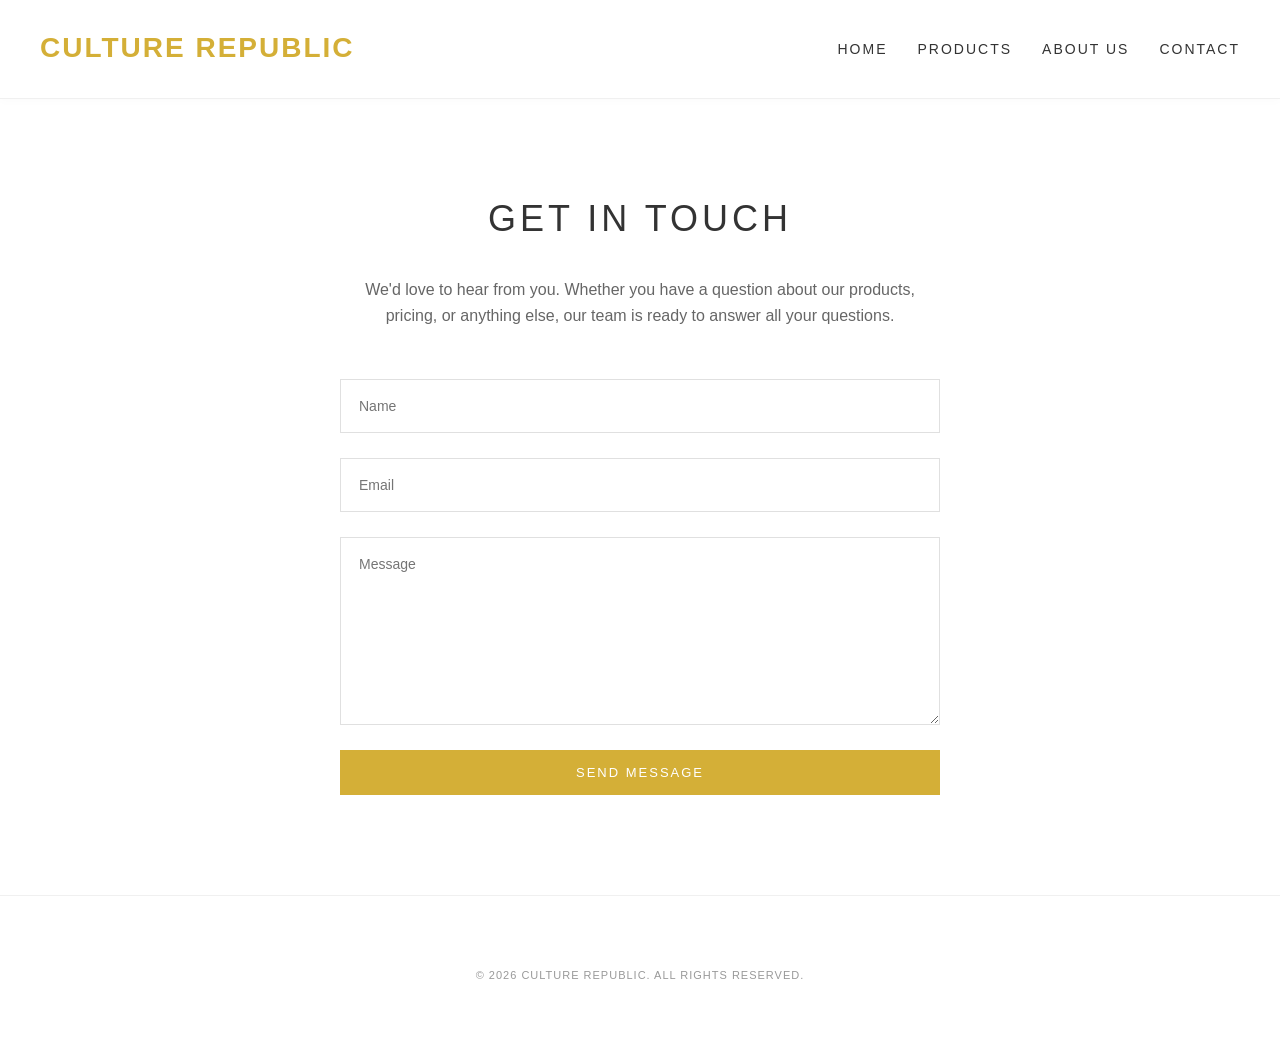
<file: contact.html>
<!DOCTYPE html>
<html lang="en">
<head>
    <meta charset="UTF-8">
    <meta name="viewport" content="width=device-width, initial-scale=1.0">
    <title>Contact - CULTURE REPUBLIC</title>
    <link rel="stylesheet" href="css/style.css">
</head>
<body>
    <header>
        <nav>
            <div class="logo">
                <a href="index.html">CULTURE REPUBLIC</a>
            </div>
            <ul>
                <li><a href="index.html">Home</a></li>
                <li><a href="products.html">Products</a></li>
                <li><a href="about.html">About Us</a></li>
                <li><a href="contact.html">Contact</a></li>
            </ul>
        </nav>
    </header>

    <main>
        <section class="contact">
            <div class="contact-content">
                <h2>Get in Touch</h2>
                <p>We'd love to hear from you. Whether you have a question about our products, pricing, or anything else, our team is ready to answer all your questions.</p>
                <form>
                    <input type="text" placeholder="Name">
                    <input type="email" placeholder="Email">
                    <textarea placeholder="Message"></textarea>
                    <button type="submit" class="btn">Send Message</button>
                </form>
            </div>
        </section>
    </main>

    <footer>
        <p>&copy; 2026 CULTURE REPUBLIC. All Rights Reserved.</p>
    </footer>

    <script src="js/main.js"></script>
</body>
</html>
</file>
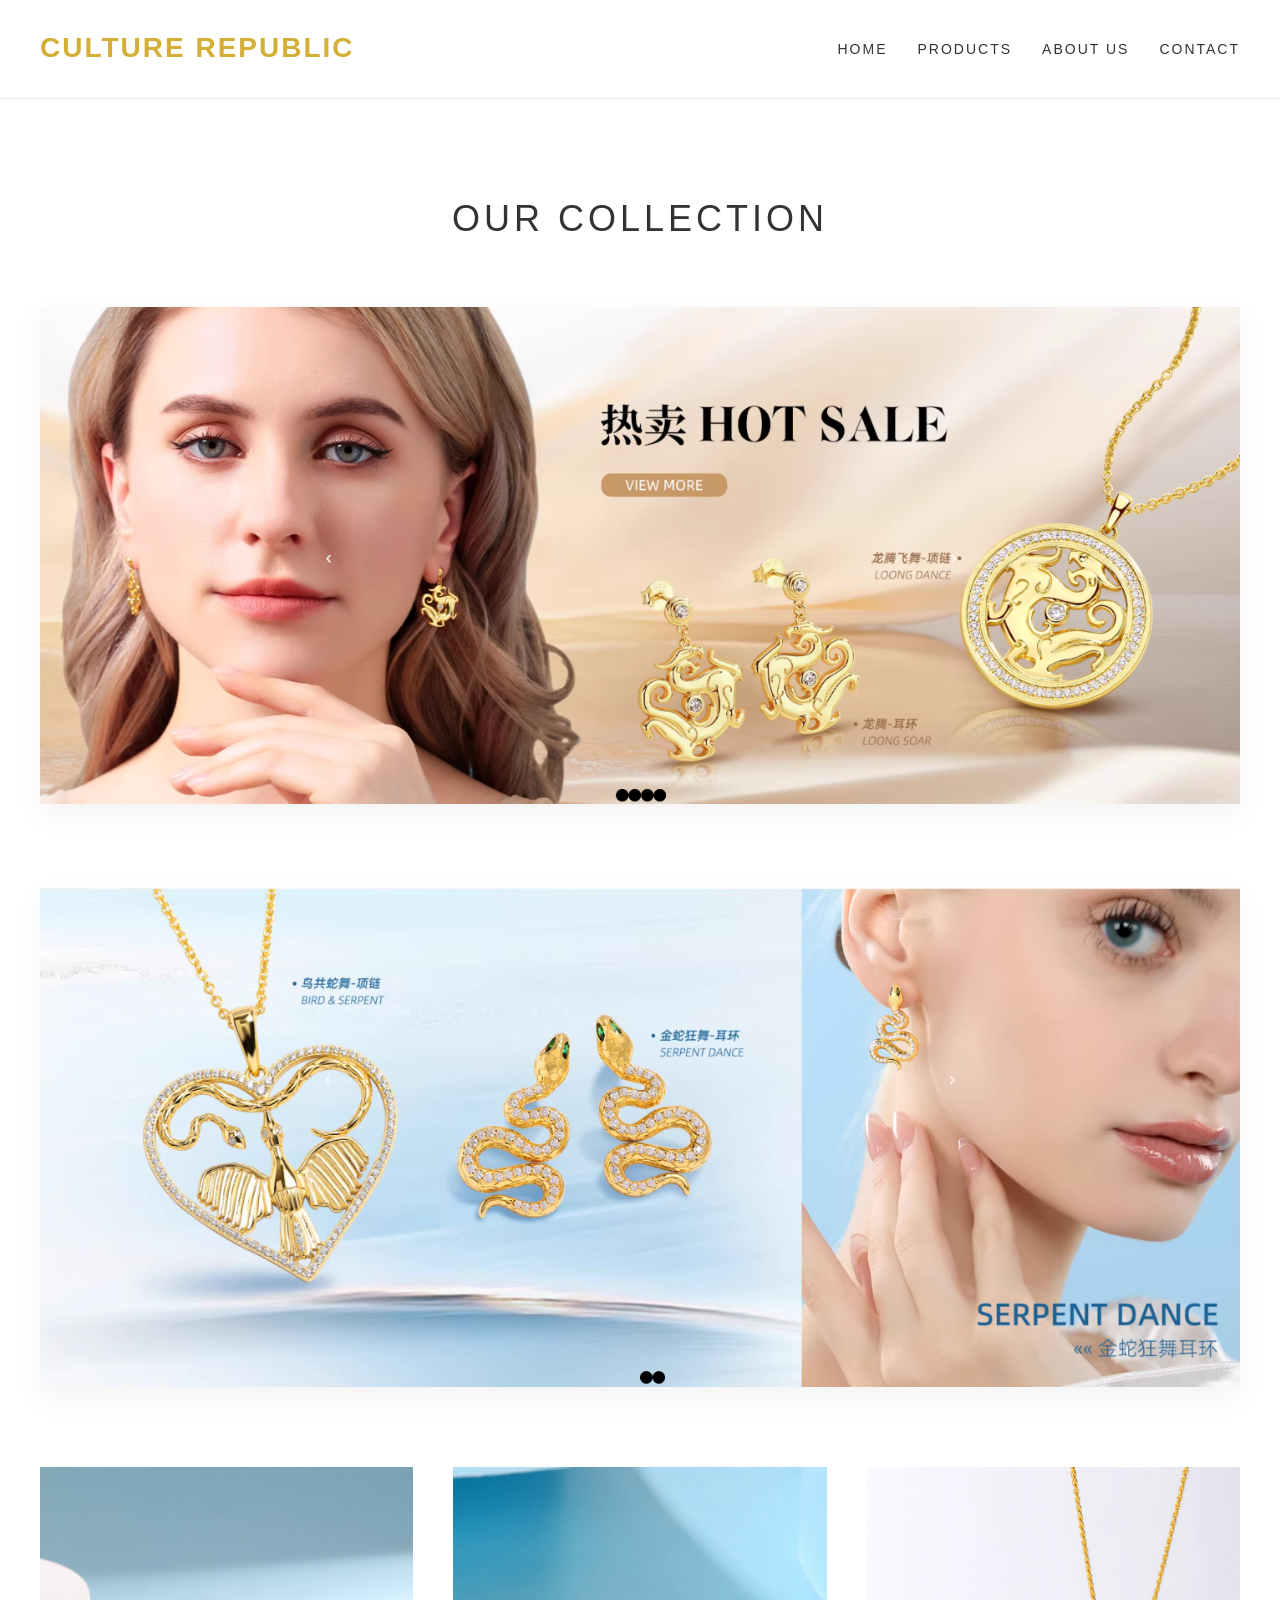
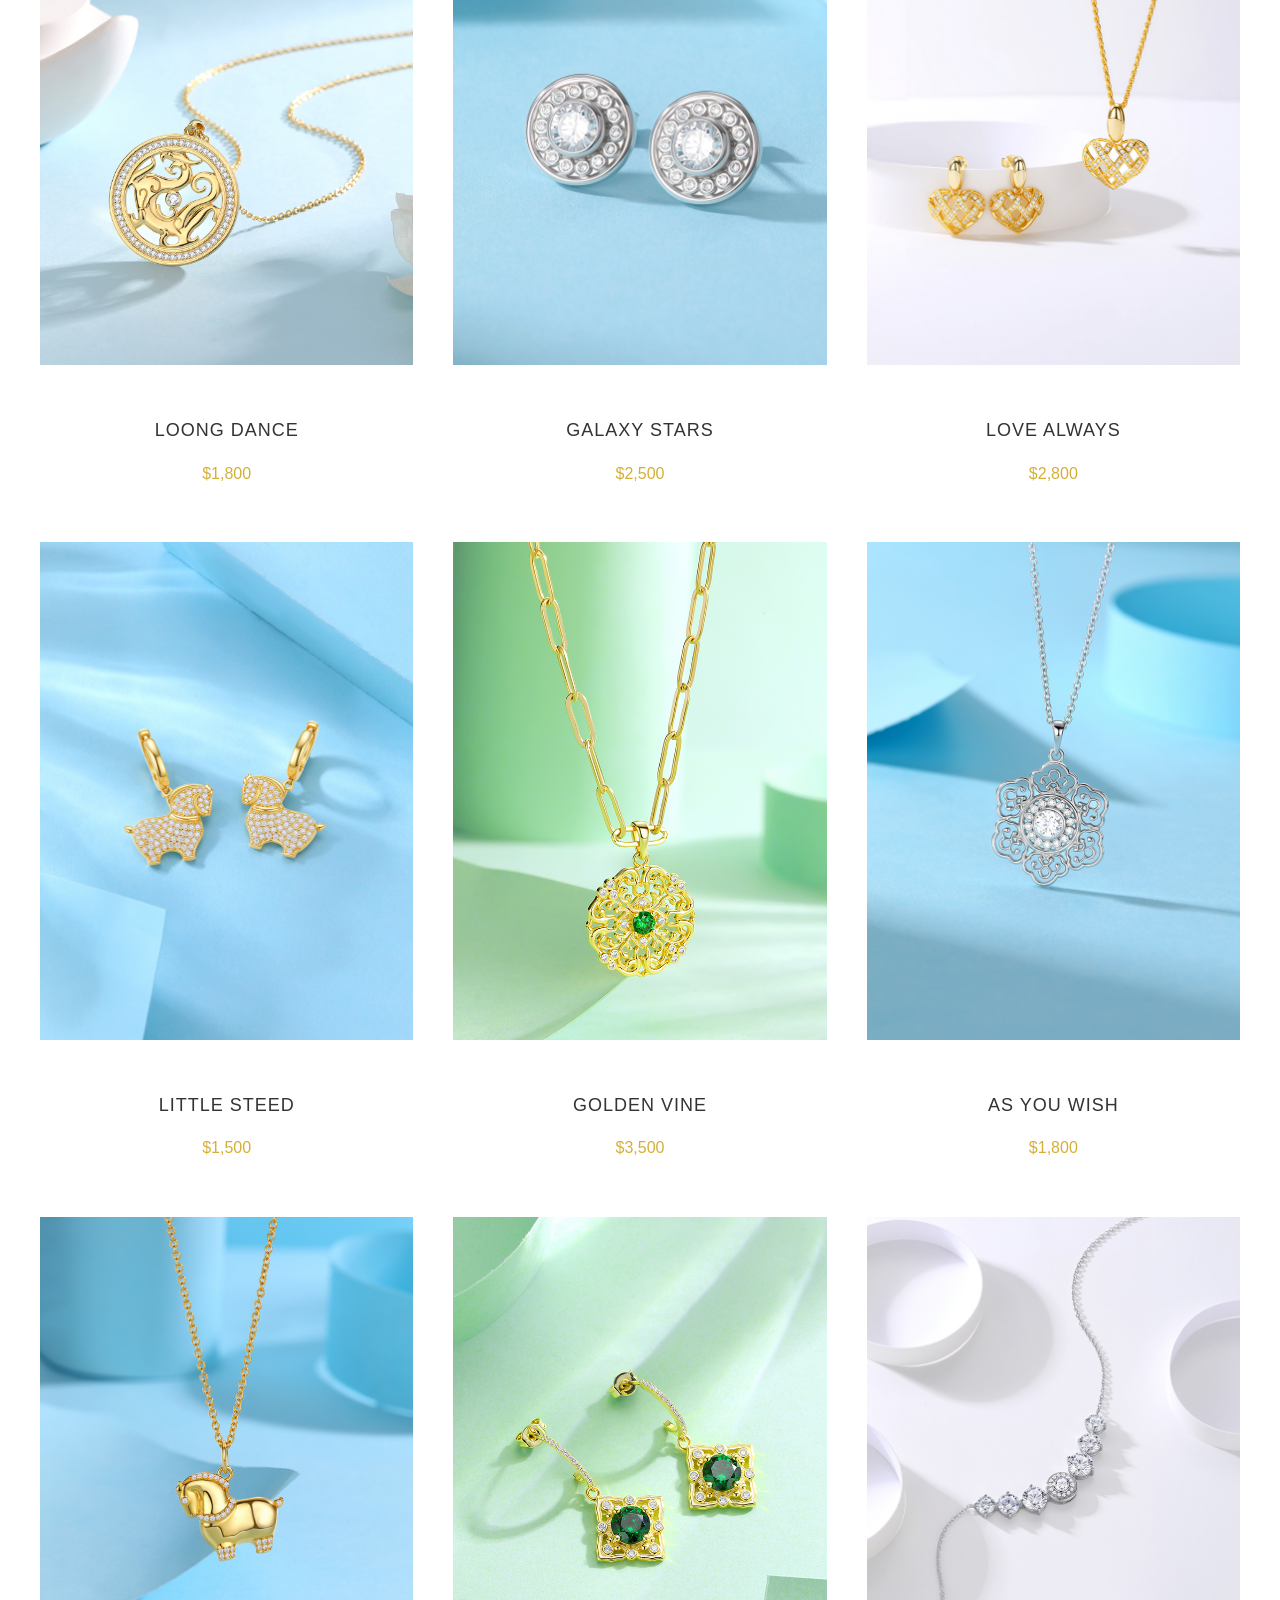
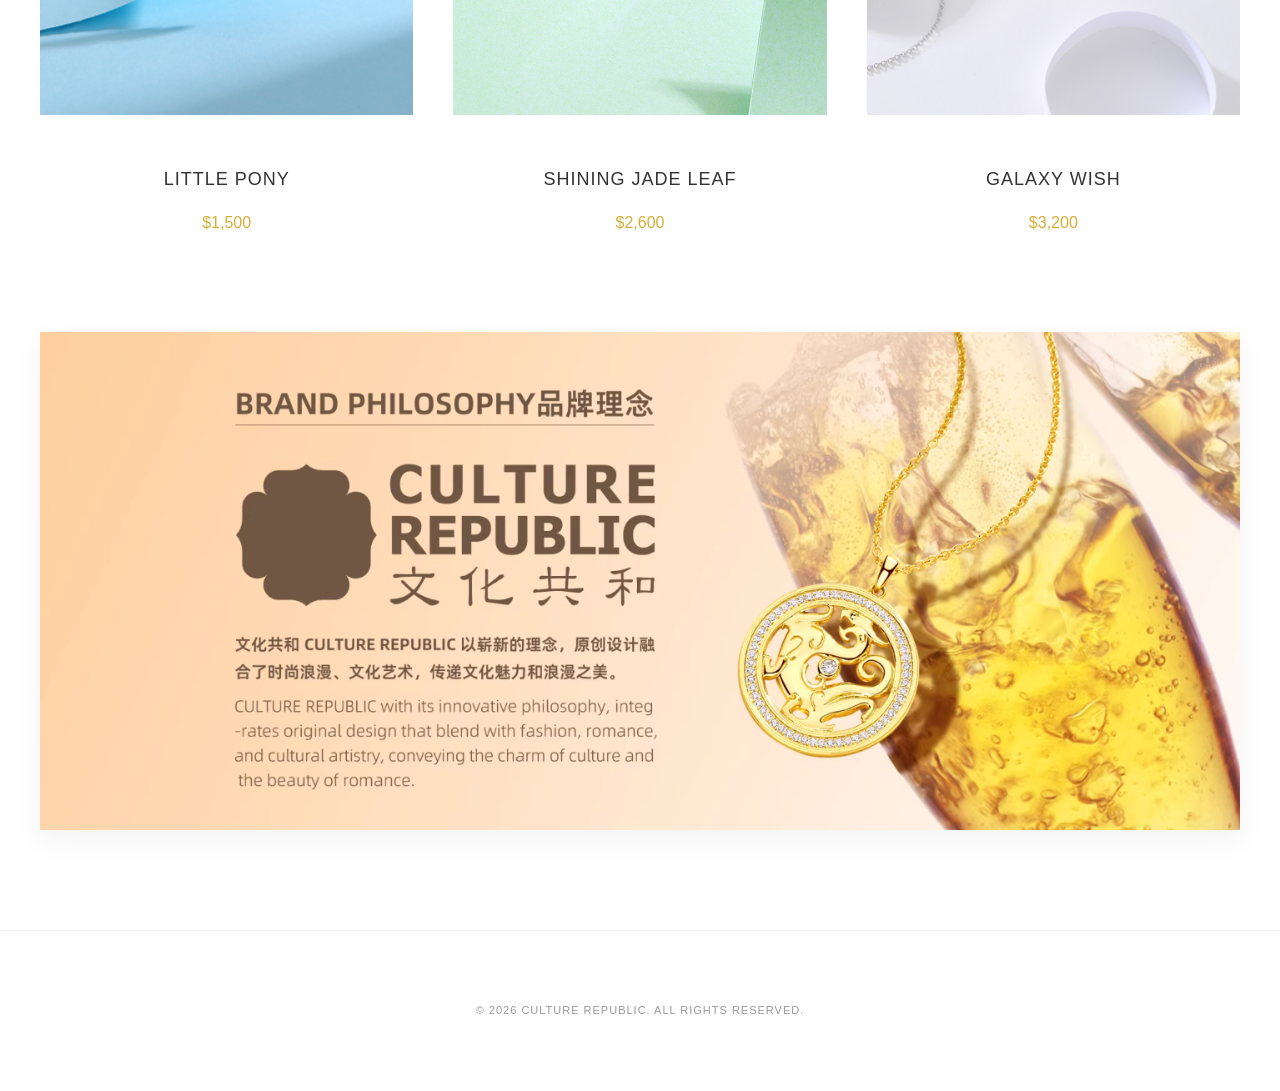
<file: products.html>
<!DOCTYPE html>
<html lang="en">
<head>
    <meta charset="UTF-8">
    <meta name="viewport" content="width=device-width, initial-scale=1.0">
    <title>Products - CULTURE REPUBLIC</title>
    <link rel="stylesheet" href="css/style.css">
</head>
<body>
    <header>
        <nav>
            <div class="logo">
                <a href="index.html">CULTURE REPUBLIC</a>
            </div>
            <ul>
                <li><a href="index.html">Home</a></li>
                <li><a href="products.html">Products</a></li>
                <li><a href="about.html">About Us</a></li>
                <li><a href="contact.html">Contact</a></li>
            </ul>
        </nav>
    </header>

    <main>
        <section class="product-gallery">
            <h2>Our Collection</h2>
            <div class="collection-banner carousel">
                <img src="images/collection-banner.png" alt="Collection Banner 1" class="active">
                <img src="images/collection-banner02.png" alt="Collection Banner 2">
                <img src="images/collection-banner03.png" alt="Collection Banner 3">
                <img src="images/collection-banner04.png" alt="Collection Banner 4">
            </div>
            <div class="collection-banner carousel">
                <img src="images/collection-banner05.png" alt="Collection Banner 5" class="active">
                <img src="images/collection-banner06.png" alt="Collection Banner 6">
            </div>
            <div class="product-grid">
                <div class="product-item">
                    <img src="images/product3.JPG" alt="Gold Medallion Pendant">
                    <h3>LOONG DANCE</h3>
                    <p>$1,800</p>
                </div>
                <div class="product-item">
                    <img src="images/product2.jpg" alt="Product 2">
                    <h3>GALAXY STARS</h3>
                    <p>$2,500</p>
                </div>
                <div class="product-item">
                    <img src="images/product04.jpg" alt="Gold Heart Jewelry Set">
                    <h3>LOVE ALWAYS</h3>
                    <p>$2,800</p>
                </div>
                <div class="product-item">
                    <img src="images/product05.jpg" alt="Gold Little Steed Earring Set">
                    <h3>LITTLE STEED</h3>
                    <p>$1,500</p>
                </div>
                <div class="product-item">
                    <img src="images/product06.jpg" alt="Golden Vine Pendant with Green Stone">
                    <h3>GOLDEN VINE</h3>
                    <p>$3,500</p>
                </div>
                <div class="product-item">
                    <img src="images/product07.jpg" alt="Silver Flower Pendant with Diamond">
                    <h3>AS YOU WISH</h3>
                    <p>$1,800</p>
                </div>
                <div class="product-item">
                    <img src="images/product08.jpg" alt="Gold Little Pony Pendant">
                    <h3>LITTLE PONY</h3>
                    <p>$1,500</p>
                </div>
                <div class="product-item">
                    <img src="images/product09.jpg" alt="Shining Jade Leaf Pendant">
                    <h3>SHINING JADE LEAF</h3>
                    <p>$2,600</p>
                </div>
                <div class="product-item">
                    <img src="images/product10.jpg" alt="Galaxy Wish Jewelry">
                    <h3>GALAXY WISH</h3>
                    <p>$3,200</p>
                </div>
            </div>
            <div class="brand-philosophy">
                <img src="images/brand-philosophy.png" alt="CULTURE REPUBLIC Brand Philosophy">
            </div>
        </section>
    </main>

    <footer>
        <p>&copy; 2026 CULTURE REPUBLIC. All Rights Reserved.</p>
    </footer>

    <script src="js/main.js"></script>
</body>
</html>
</file>
<file: css/style.css>
body {
    font-family: 'Futura', 'Trebuchet MS', Arial, sans-serif;
    background-color: #ffffff;
    color: #333333;
    margin: 0;
    padding: 0;
    line-height: 1.6;
}

header {
    background-color: #ffffff;
    padding: 20px 0;
    position: fixed;
    width: 100%;
    top: 0;
    z-index: 1000;
    border-bottom: 1px solid #f0f0f0;
    box-shadow: 0 2px 10px rgba(0,0,0,0.02);
}

nav {
    display: flex;
    justify-content: space-between;
    align-items: center;
    max-width: 1200px;
    margin: 0 auto;
    padding: 0 20px;
}

.logo a {
    font-family: 'Tahoma', sans-serif;
    font-size: 28px;
    font-weight: 700;
    color: #D4AF37;
    text-decoration: none;
    letter-spacing: 2px;
    text-transform: uppercase;
}

.brand-font {
    font-family: 'Tahoma', sans-serif;
    font-weight: 700;
    letter-spacing: 1px;
}

nav ul {
    list-style: none;
    display: flex;
    gap: 30px;
}

nav ul li a {
    color: #333333;
    text-decoration: none;
    font-size: 14px;
    text-transform: uppercase;
    letter-spacing: 2px;
    transition: color 0.3s;
    font-weight: 400;
}

nav ul li a:hover {
    color: #D4AF37;
}

.hero {
    height: 100vh;
    display: flex;
    justify-content: center;
    align-items: center;
    text-align: center;
    background-image: linear-gradient(rgba(255, 255, 255, 0.4), rgba(255, 255, 255, 0.4)), url('../images/hero-bg.jpg');
    background-size: cover;
    background-position: center;
}

.hero-content h1 {
    font-size: 54px;
    margin-bottom: 20px;
    color: #D4AF37;
    font-weight: 300;
    letter-spacing: 6px;
    text-transform: uppercase;
}

.hero-content p {
    font-size: 18px;
    margin-bottom: 40px;
    color: #666666;
    letter-spacing: 1px;
}

.btn {
    background-color: #D4AF37;
    color: #ffffff;
    padding: 15px 40px;
    text-decoration: none;
    font-size: 13px;
    font-weight: 400;
    letter-spacing: 2px;
    text-transform: uppercase;
    transition: all 0.3s ease;
    display: inline-block;
    border: 1px solid #D4AF37;
}

.btn:hover {
    background-color: #ffffff;
    color: #D4AF37;
    transform: translateY(-2px);
}

.featured-products {
    padding: 120px 20px;
    text-align: center;
    background-color: #ffffff;
}

.featured-products h2 {
    font-size: 36px;
    margin-bottom: 60px;
    color: #333333;
    font-weight: 300;
    letter-spacing: 4px;
    text-transform: uppercase;
}

.product-grid {
    display: grid;
    grid-template-columns: repeat(auto-fit, minmax(280px, 1fr));
    gap: 40px;
    max-width: 1200px;
    margin: 0 auto;
}

.product-item {
    background-color: #ffffff;
    padding: 0;
    text-align: center;
    transition: all 0.4s ease;
}

.product-item:hover {
    transform: translateY(-10px);
}

.product-item img {
    width: 100%;
    aspect-ratio: 3 / 4;
    object-fit: cover;
    margin-bottom: 25px;
    background-color: #f9f9f9;
}

.product-item h3 {
    font-size: 18px;
    margin-bottom: 10px;
    color: #333333;
    font-weight: 400;
    letter-spacing: 1px;
    text-transform: uppercase;
}

.product-item p {
    font-size: 16px;
    color: #D4AF37;
    font-weight: 400;
}

.cta {
    padding: 100px 20px;
    text-align: center;
    background-color: #fcfcfc;
    border-top: 1px solid #f0f0f0;
}

.cta h2 {
    font-size: 32px;
    margin-bottom: 20px;
    color: #333333;
    font-weight: 300;
    letter-spacing: 3px;
    text-transform: uppercase;
}

.cta p {
    font-size: 16px;
    margin-bottom: 40px;
    color: #888888;
}

.cta form {
    display: flex;
    justify-content: center;
    align-items: center;
    flex-wrap: wrap;
    gap: 10px;
}

.cta input {
    padding: 15px 20px;
    font-size: 14px;
    width: 300px;
    border: 1px solid #e0e0e0;
    background-color: #ffffff;
    color: #333333;
    outline: none;
    transition: border-color 0.3s;
}

.cta input:focus {
    border-color: #D4AF37;
}

.cta .btn {
    cursor: pointer;
}

.product-gallery {
    padding: 160px 20px 100px;
    text-align: center;
    background-color: #ffffff;
}

.product-gallery h2 {
    font-size: 36px;
    margin-bottom: 60px;
    color: #333333;
    font-weight: 300;
    letter-spacing: 4px;
    text-transform: uppercase;
}

.collection-banner {
    max-width: 1200px;
    margin: 0 auto 80px;
}

.collection-banner.carousel {
    display: grid; /* 使用 Grid 堆叠图片 */
    grid-template-columns: 1fr;
}

.collection-banner img {
    grid-area: 1 / 1 / 2 / 1; /* 所有图片占同一个网格单元 */
    width: 100%;
    height: auto; /* 自动高度，不裁切图片 */
    object-fit: contain;
    display: block;
    box-shadow: 0 10px 30px rgba(0,0,0,0.05);
    opacity: 0;
    transition: opacity 0.5s ease-in-out;
    z-index: 1;
}

.collection-banner img.active {
    opacity: 1;
    z-index: 2;
}

@media (max-width: 768px) {
    .collection-banner,
    .video-banner {
        margin-bottom: 40px;
    }
}

.video-banner {
    max-width: 1200px;
    margin: 0 auto 80px;
}

.video-banner video {
    width: 100%;
    height: auto;
    display: block;
    box-shadow: 0 10px 30px rgba(0,0,0,0.05);
}

.brand-philosophy {
    max-width: 1200px;
    margin: 80px auto 0;
}

.brand-philosophy img {
    width: 100%; /* 铺满 1200px 容器，与上方 Banner 对齐 */
    height: auto; /* 按比例缩放 */
    display: block;
    box-shadow: 0 10px 30px rgba(0,0,0,0.05);
}

.about-us {
    padding: 160px 20px 100px;
    display: grid;
    grid-template-columns: 1fr 1fr;
    gap: 80px;
    align-items: center;
    max-width: 1200px;
    margin: 0 auto;
    background-color: #ffffff;
}

.about-content h2 {
    font-size: 36px;
    margin-bottom: 30px;
    color: #333333;
    font-weight: 300;
    letter-spacing: 4px;
    text-transform: uppercase;
}

.about-content p {
    font-size: 16px;
    line-height: 1.8;
    color: #666666;
    margin-bottom: 20px;
}

.about-image img {
    max-width: 100%;
    height: auto;
    box-shadow: 20px 20px 0px #f9f9f9;
}

.contact {
    padding: 160px 20px 100px;
    text-align: center;
    max-width: 600px;
    margin: 0 auto;
    background-color: #ffffff;
}

.contact-content h2 {
    font-size: 36px;
    margin-bottom: 30px;
    color: #333333;
    font-weight: 300;
    letter-spacing: 4px;
    text-transform: uppercase;
}

.contact-content p {
    font-size: 16px;
    line-height: 1.6;
    margin-bottom: 50px;
    color: #666666;
}

.contact form {
    display: grid;
    gap: 25px;
}

.contact input,
.contact textarea {
    padding: 18px;
    font-size: 14px;
    font-family: inherit; /* 继承 body 的 Futura 字体 */
    border: 1px solid #e0e0e0;
    background-color: #ffffff;
    color: #333333;
    outline: none;
    transition: border-color 0.3s;
}

.contact input:focus,
.contact textarea:focus {
    border-color: #D4AF37;
}

.contact textarea {
    height: 150px;
    resize: vertical;
}

.contact .btn {
    border: none;
    cursor: pointer;
}

footer {
    font-family: 'Tahoma', sans-serif;
    background-color: #ffffff;
    text-align: center;
    padding: 60px 0;
    position: relative;
    width: 100%;
    border-top: 1px solid #f0f0f0;
    color: #999999;
    font-size: 11px;
    letter-spacing: 1px;
    text-transform: uppercase;
}

/* Mobile Responsive */
@media (max-width: 768px) {
    nav {
        flex-direction: column;
        gap: 20px;
    }
    
    nav ul {
        gap: 15px;
        flex-wrap: wrap;
        justify-content: center;
    }
    
    .hero-content h1 {
        font-size: 36px;
    }
    
    .about-us {
        grid-template-columns: 1fr;
        gap: 40px;
        text-align: center;
    }
    
    .cta input {
        width: 100%;
    }
}
</file>
